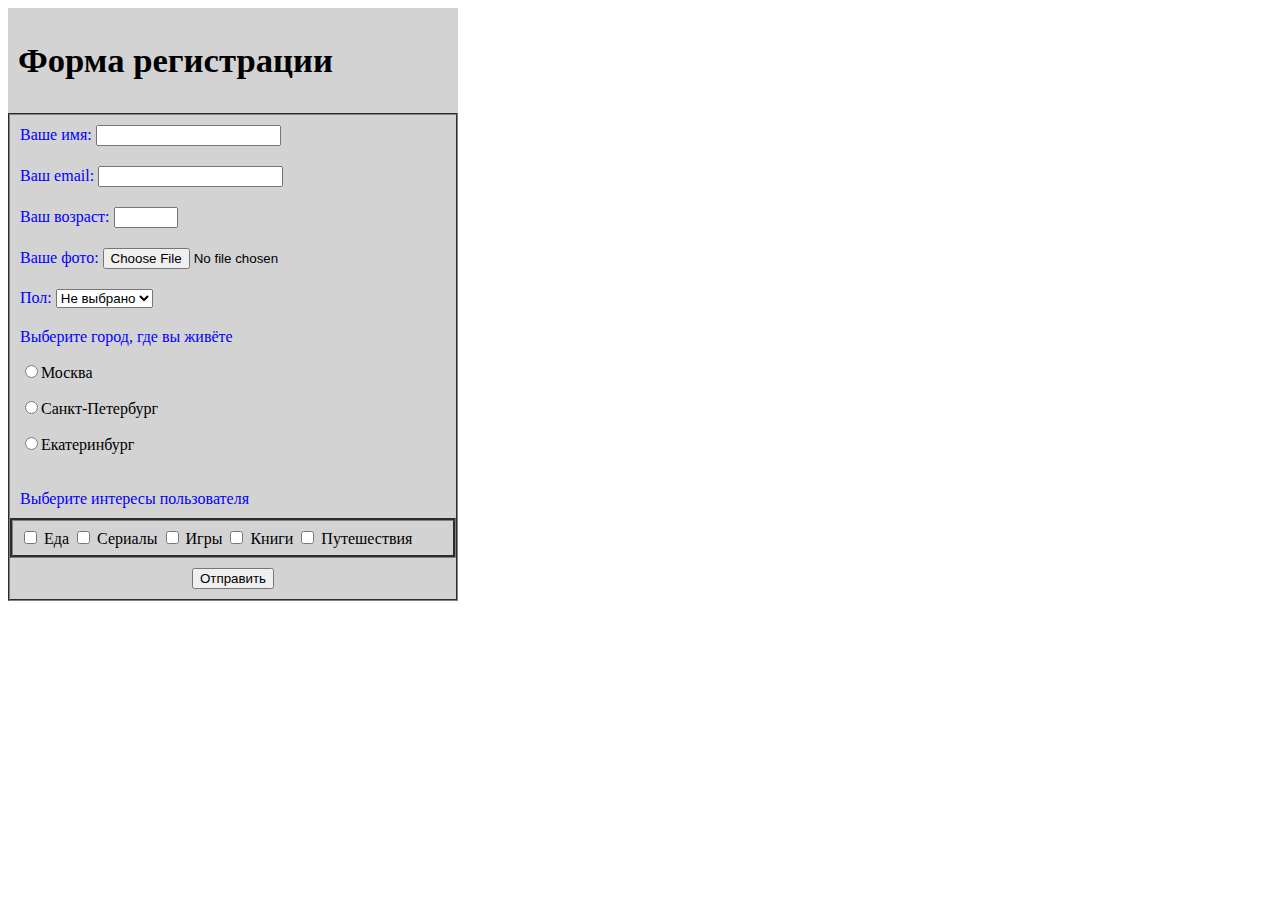
<file: form/index.html>
<!DOCTYPE html>
<html>
 <head>
  <meta charset="utf-8" />
  <meta http-equiv="Content-Type" content="text/html"/>
  <link	rel="stylesheet" type="text/css" href="style.css"/>	
 </head>
 <body>
	
	<div><h1>Форма регистрации</h1></div>
	
	<form action="form_proccessing" method="POST">
	
		<div><span>Ваше имя:</span> <input type="text" name="lastname" required/></div>
		
		<div><span>Ваш email:</span> <input type="email" name="email" required/></div>
		
		<div><span>Ваш возраст:</span> <input type="number" name="age" min="1" max="100" step="1"/></div>
		
		<div><span>Ваше фото: </span><input type="file" name="photo" accept="image/*"/></div>
				
		<div>
		<span>Пол:</span> 
		<select name="gender">
			<option checked>Не выбрано</option>
			<option value="male">Мужской</option>
			<option value="female">Женский</option>
		</select>
		</div>
		
		<div id="radio">
		<span>Выберите город, где вы живёте</span>
		<p><input type="radio" name="city" value="msk">Москва</p>
		<p><input type="radio" name="city" value="spb">Санкт-Петербург</p>
		<p><input type="radio" name="city" value="ekb">Екатеринбург</p>
		</div>
		
		<div><span>Выберите интересы пользователя</span></div>
		
		<div class="choice">
		<input type="checkbox" name="food"> Еда 
		<input type="checkbox" name="series"> Сериалы 
		<input type="checkbox" name="games"> Игры 
		<input type="checkbox" name="books"> Книги   
		<input type="checkbox" name="travels"> Путешествия 
		</div>
		
		<div align="center"><input type="submit" name="submit" value="Отправить"></div>
	
	</form>
	
 </body>
</html>
</file>
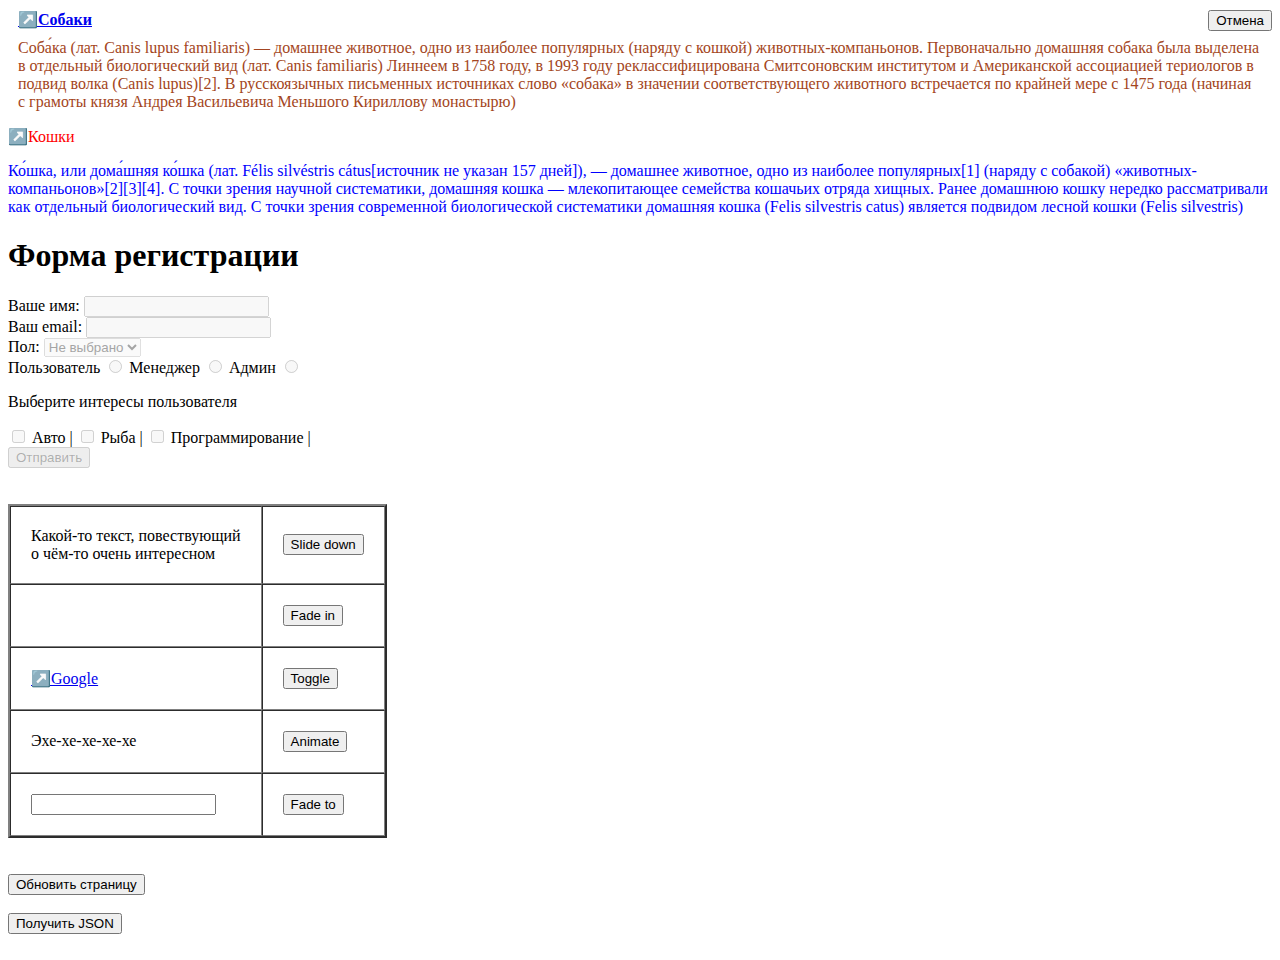
<file: jquery/index.html>
<!DOCTYPE html>
<html>
	<head>
		<meta charset="utf-8" />
		<meta http-equiv="Content-Type" content="text/html"/>
		<script src="jquery-3.5.1.min.js"></script>
	</head>
 	<body>
		
		<p class="dog"><a href="http://en.wikipedia.org/wiki/Dog" target="_blank">Собаки</a></p>
		<p class="dog">Соба́ка (лат. Canis lupus familiaris) — домашнее животное, 
		одно из наиболее популярных (наряду с кошкой) животных-компаньонов. 
		Первоначально домашняя собака была выделена в отдельный биологический вид (лат. Canis familiaris) 
		Линнеем в 1758 году, в 1993 году реклассифицирована Смитсоновским институтом и Американской ассоциацией 
		териологов в подвид волка (Canis lupus)[2]. В русскоязычных письменных источниках слово «собака» в значении 
		соответствующего животного встречается по крайней мере с 1475 года 
		(начиная с грамоты князя Андрея Васильевича Меньшого Кириллову монастырю)</p>
		
		<p class="cat"><a href="http://en.wikipedia.org/wiki/Cat" target="_self">Кошки</a></p>
		<p class="cat">Ко́шка, или дома́шняя ко́шка (лат. Félis silvéstris cátus[источник не указан 157 дней]), — домашнее животное, 
		одно из наиболее популярных[1] (наряду с собакой) «животных-компаньонов»[2][3][4]. 
		С точки зрения научной систематики, домашняя кошка — млекопитающее семейства кошачьих отряда хищных. 
		Ранее домашнюю кошку нередко рассматривали как отдельный биологический вид. 
		С точки зрения современной биологической систематики домашняя кошка (Felis silvestris catus) 
		является подвидом лесной кошки (Felis silvestris)</p>
		
		<h1>Форма регистрации</h1>
	
		<form class="form" action="form_proccessing" method="POST">
	
			Ваше имя: <input type="text" name="lastname"/>
			<br>
			Ваш email: <input type="text" name="email"/>
			<br>
			Пол: <select name="gender">
				<option checked>Не выбрано</option>
				<option value="male">Мужской</option>
				<option value="female">Женский</option>
			</select>
			
			<input type="hidden" name="user_id" value="13214132531" /><br>
			
			Пользователь <input type="radio" name="status" value="user">
			Менеджер <input type="radio" name="status" value="manager">
			Админ <input type="radio" name="status" value="admin"><br>
			
			<p> Выберите интересы пользователя</p>
			
			<input type="checkbox" name="auto"> Авто |
			<input type="checkbox" name="fish"> Рыба |
			<input type="checkbox" name="web"> Программирование |
			
			<br>
			
			<input type="submit" name="sublit" value="Отправить">
	
		</form>
		
		<br>
		<br>
		
		<TABLE BORDER="2" CELLPADDING="20" CELLSPACING="0"> 
		<tr>
			<td>
			<span>Какой-то текст, повествующий <br>о чём-то очень интересном</span>
			<div style="display:none" id="panel">Или не очень...</div>
			</td>
			<td><input id="but1" type="button" value="Slide down" /></td>
		</tr>
		<tr>
			<td><img id="img1" src="face.png" style="display:none"></td>
			<td><input id="but2" type="button" value="Fade in" /></td>
		</tr>
		<tr>
			<td><a href="https://www.google.com/">Google</a></td>
			<td><input id="but3" type="button" value="Toggle" /></td>
		</tr>
		<tr>
			<td id="animated" style="position:relative">Эхе-хе-хе-хе-хе</td>
			<td><input id="but4" type="button" value="Animate" /></td>
		</tr>
		<tr>
			<td><input type="text" /></td>
			<td><input id="but5" type="button" value="Fade to" /></td>
		</tr>
		</table>
		
		<br>
		<br>
		
		<input id="but6" type="button" value="Обновить страницу" />
		<span id="some"></span>
		
		<br>
		<br>
		
		<input id="but7" type="button" value="Получить JSON" /><br>
		<div id="some2"></div><br>
		
		<script src="task.js"></script>
	</body>
</html>
</file>
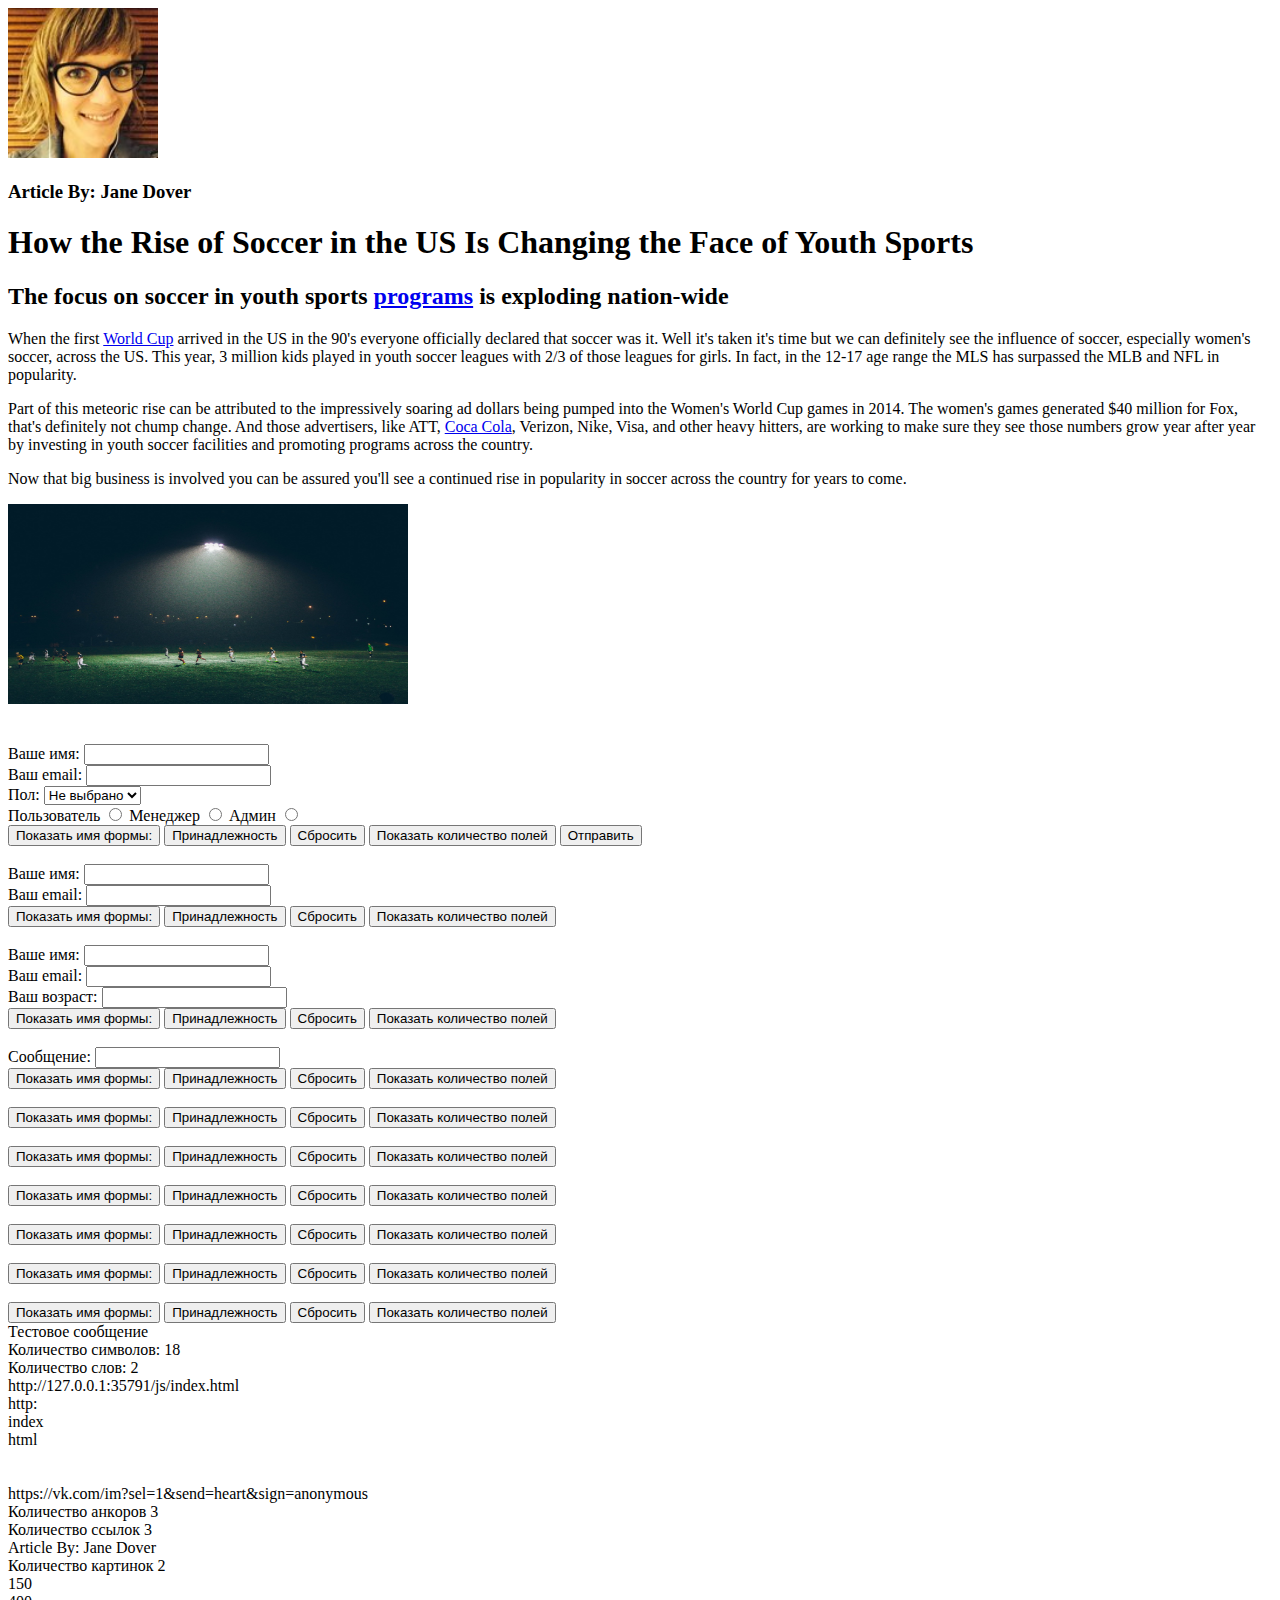
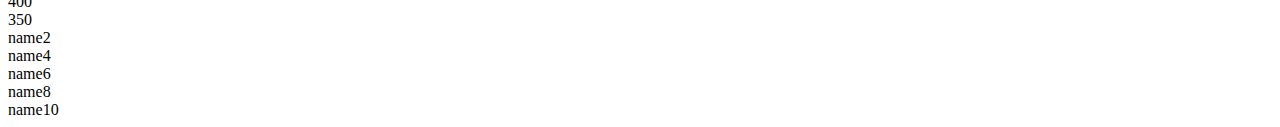
<file: js/index.html>
<!DOCTYPE html>
<html>
	<head>
		<meta charset="utf-8" />
		<meta http-equiv="Content-Type" content="text/html"/>
	</head>
 
	<body>
		<div class="content">
			<img src="images/htmlcss1-img_writer-avatar.jpg" id="header" width="150" height="150">
			<h3 class="byline"><a name="top">Article By: Jane Dover</a></h3>
			<h1>How the Rise of Soccer in the US Is Changing the Face of Youth Sports</h1>
			<h2>The focus on soccer in youth sports <a href="http://www.google.com">programs</a> is exploding nation-wide</h2>
			<p>When the first <a href="http://www.yahoo.com">World Cup</a> arrived in the US in the 90's everyone officially declared that soccer was it. Well it's taken it's time but we can definitely see the influence of soccer, especially women's soccer, across the US. This year, 3 million kids 
				played in youth soccer leagues with 2/3 of those leagues for girls. In fact, in the 12-17 age range the MLS has surpassed the MLB and NFL in popularity.</p>
			<p><a name="mid">Part of this meteoric rise can be attributed to the impressively soaring ad dollars being pumped into the Women's World Cup games in 2014.</a> The women's games generated $40 million for Fox, that's definitely not chump change. And those advertisers,
				like ATT, <a href="http://www.yandex.ru/">Coca Cola</a>, Verizon, Nike, Visa, and other heavy hitters, are working to make sure they see those numbers grow year after year by investing in youth soccer facilities and promoting programs across the country. </p>
			<p><a name="bottom">Now that big business is involved you can be assured you'll see a continued rise in popularity in soccer across the country for years to come.</a></p>
			<img src="images/soccer.jpeg" id="soccer" width="400" height="200">
		</div>
		<br>
		<br>
		
		<form name="name1" id="id1" action="form_proccessing" method="POST">
	
		Ваше имя: <input type="text" name="lastname"/><br>
		Ваш email: <input type="text" name="email"/><br>
		Пол: <select name="gender">
			<option checked>Не выбрано</option>
			<option value="male">Мужской</option>
			<option value="female">Женский</option>
		</select>
		
		<input type="hidden" name="user_id" value="13214132531" /><br>
		
		Пользователь <input type="radio" name="status" value="user">
		Менеджер <input type="radio" name="status" value="manager">
		Админ <input type="radio" name="status" value="admin"><br>
		<input onclick="alert(form.name)" type="button" name="but1" value="Показать имя формы:">
    	<input onclick="alert(form.id)" type="button" name="but1" value="Принадлежность">
    	<input onclick="delFunc(form.id)" type="button" name="but1" value="Сбросить">
    	<input onclick="showCount(form.id)" type="button" name="but1" value="Показать количество полей">
		
		<input type="submit" name="submitit" value="Отправить">
	</form>
	
	<form name="name2" id="id2">
    	<br>
		Ваше имя: <input type="text" name="lastname"/><br>
		Ваш email: <input type="text" name="email"/><br>
		<input onclick="alert(form.name)" type="button" name="but1" value="Показать имя формы:"> 
		<input onclick="alert(form.id)" type="button" name="but1" value="Принадлежность">
		<input onclick="delFunc(form.id)" type="button" name="but1" value="Сбросить">
		<input onclick="showCount(form.id)" type="button" name="but1" value="Показать количество полей">
	</form>

	<form name="name3" id="id3">
		<br>
		Ваше имя: <input type="text" name="lastname"/><br>
		Ваш email: <input type="email" name="email"/><br>
		Ваш возраст: <input type="age" name="email"/><br>
		<input onclick="alert(form.name)" type="button" name="but1" value="Показать имя формы:"> 
		<input onclick="alert(form.id)" type="button" name="but1" value="Принадлежность">
		<input onclick="delFunc(form.id)" type="button" name="but1" value="Сбросить">
		<input onclick="showCount(form.id)" type="button" name="but1" value="Показать количество полей">
	</form>

	<form name="name4" id="id4">
		<br>
		Сообщение: <input type="text" name="email"/><br>
		<input onclick="alert(form.name)" type="button" name="but1" value="Показать имя формы:">
		<input onclick="alert(form.id)" type="button" name="but1" value="Принадлежность">
		<input onclick="delFunc(form.id)" type="button" name="but1" value="Сбросить">
		<input onclick="showCount(form.id)" type="button" name="but1" value="Показать количество полей">
	</form>

	<form name="name5" id="id5">
		<br>
		<input onclick="alert(form.name)" type="button" name="but1" value="Показать имя формы:">
		<input onclick="alert(form.id)" type="button" name="but1" value="Принадлежность">
		<input onclick="delFunc(form.id)" type="button" name="but1" value="Сбросить">
		<input onclick="showCount(form.id)" type="button" name="but1" value="Показать количество полей">
	</form>

	<form name="name6" id="id6">
		<br>
		<input onclick="alert(form.name)" type="button" name="but1" value="Показать имя формы:">
		<input onclick="alert(form.id)" type="button" name="but1" value="Принадлежность">
		<input onclick="delFunc(form.id)" type="button" name="but1" value="Сбросить">
		<input onclick="showCount(form.id)" type="button" name="but1" value="Показать количество полей">
	</form>

	<form name="name7" id="id7">
		<br>
		<input onclick="alert(form.name)" type="button" name="but1" value="Показать имя формы:"> 
		<input onclick="alert(form.id)" type="button" name="but1" value="Принадлежность">
		<input onclick="delFunc(form.id)" type="button" name="but1" value="Сбросить">
		<input onclick="showCount(form.id)" type="button" name="but1" value="Показать количество полей">
	</form>

	<form name="name8" id="id8">
		<br>
		<input onclick="alert(form.name)" type="button" name="but1" value="Показать имя формы:">
		<input onclick="alert(form.id)" type="button" name="but1" value="Принадлежность">
		<input onclick="delFunc(form.id)" type="button" name="but1" value="Сбросить">
		<input onclick="showCount(form.id)" type="button" name="but1" value="Показать количество полей">
	</form>

	<form name="name9" id="id9"> 
		<br>
		<input onclick="alert(form.name)" type="button" name="but1" value="Показать имя формы:">
		<input onclick="alert(form.id)" type="button" name="but1" value="Принадлежность">
		<input onclick="delFunc(form.id)" type="button" name="but1" value="Сбросить">
		<input onclick="showCount(form.id)" type="button" name="but1" value="Показать количество полей">
	</form>

	<form name="name10" id="id10">
		<br>
		<input onclick="alert(form.name)" type="button" name="but1" value="Показать имя формы:">
		<input onclick="alert(form.id)" type="button" name="but1" value="Принадлежность">
		<input onclick="delFunc(form.id)" type="button" name="but1" value="Сбросить">
		<input onclick="showCount(form.id)" type="button" name="but1" value="Показать количество полей">
	</form>
		
		
	<script src="task.js"></script>
		
	</body>
</html>
</file>
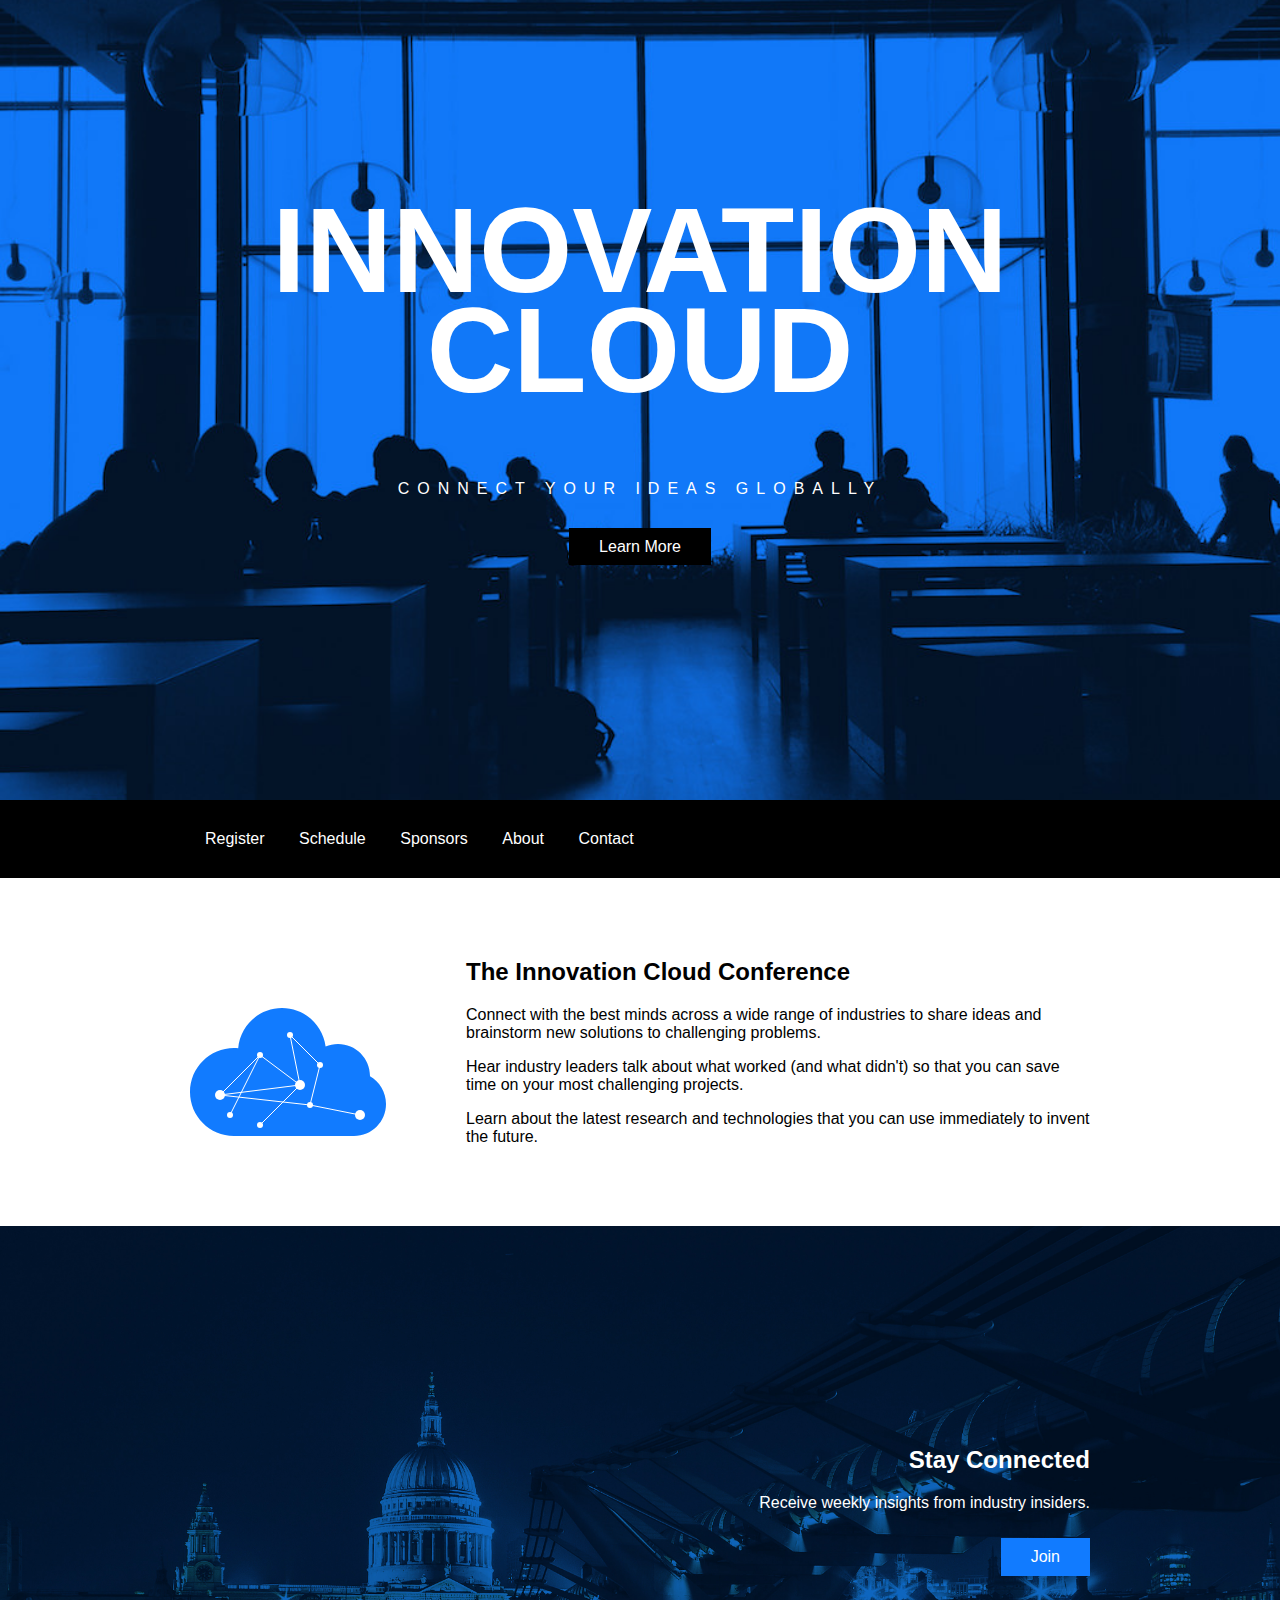
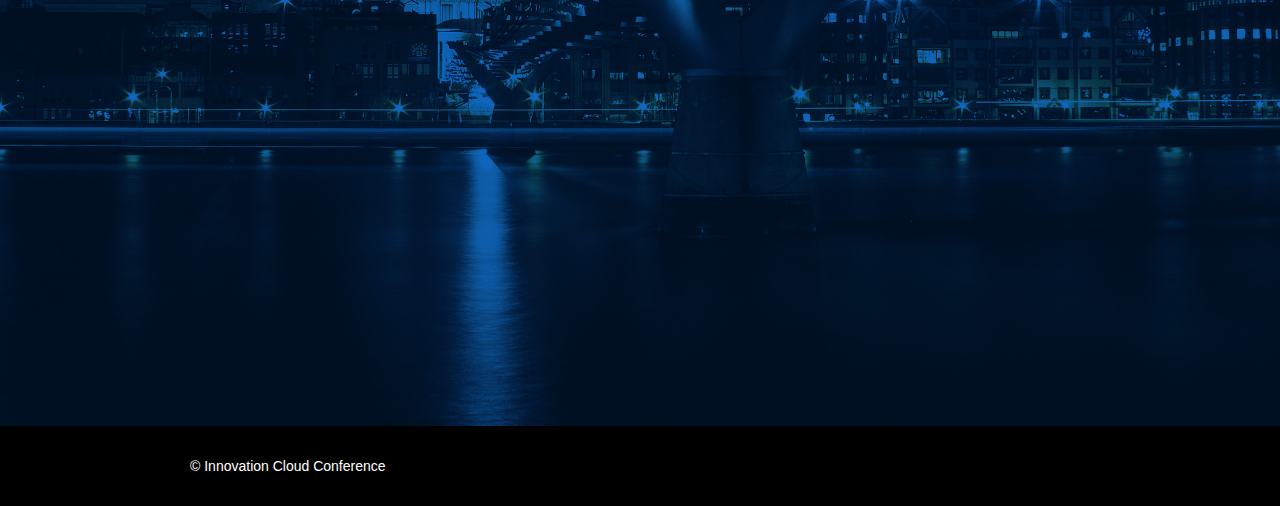
<file: css-1/css-task/index.html>
<!DOCTYPE html>
<html>

  <head>
  <link	rel="stylesheet" type="text/css" href="style.css"/>
  </head>
  
  <body>
    <div class="header">
      <div class="container">
        <h1>Innovation Cloud</h1>
        <p>Connect your ideas globally</p>
        <a class="btn" href="#">Learn More</a>
      </div>
    </div>

    <div class="nav">
      <div class="container">
        <ul>
          <li>Register</li>
          <li>Schedule</li>
          <li>Sponsors</li>
          <li>About</li>
          <li>Contact</li>
        </ul>
      </div>
    </div>

    <div class="main">
      <div class="container">
        <img src="images/cloud.svg" height="128" width="196">
        <h2>The Innovation Cloud Conference</h2>
        <p>Connect with the best minds across a wide range of industries to share ideas and brainstorm new solutions to challenging problems.</p>
        <p>Hear industry leaders talk about what worked (and what didn't) so that you can save time on your most challenging projects.</p>
        <p>Learn about the latest research and technologies that you can use immediately to invent the future.</p>
      </div>
    </div>

    <div class="jumbotron">
      <div class="container">
        <h2>Stay Connected</h2>
        <p>Receive weekly insights from industry insiders.</p>
        <a class="btn" href="#">Join</a>
      </div>
    </div>

    <div class="footer">
      <div class="container">
        <p>&copy; Innovation Cloud Conference</p>
      </div>
    </div>
	
  </body>
</html>
</file>
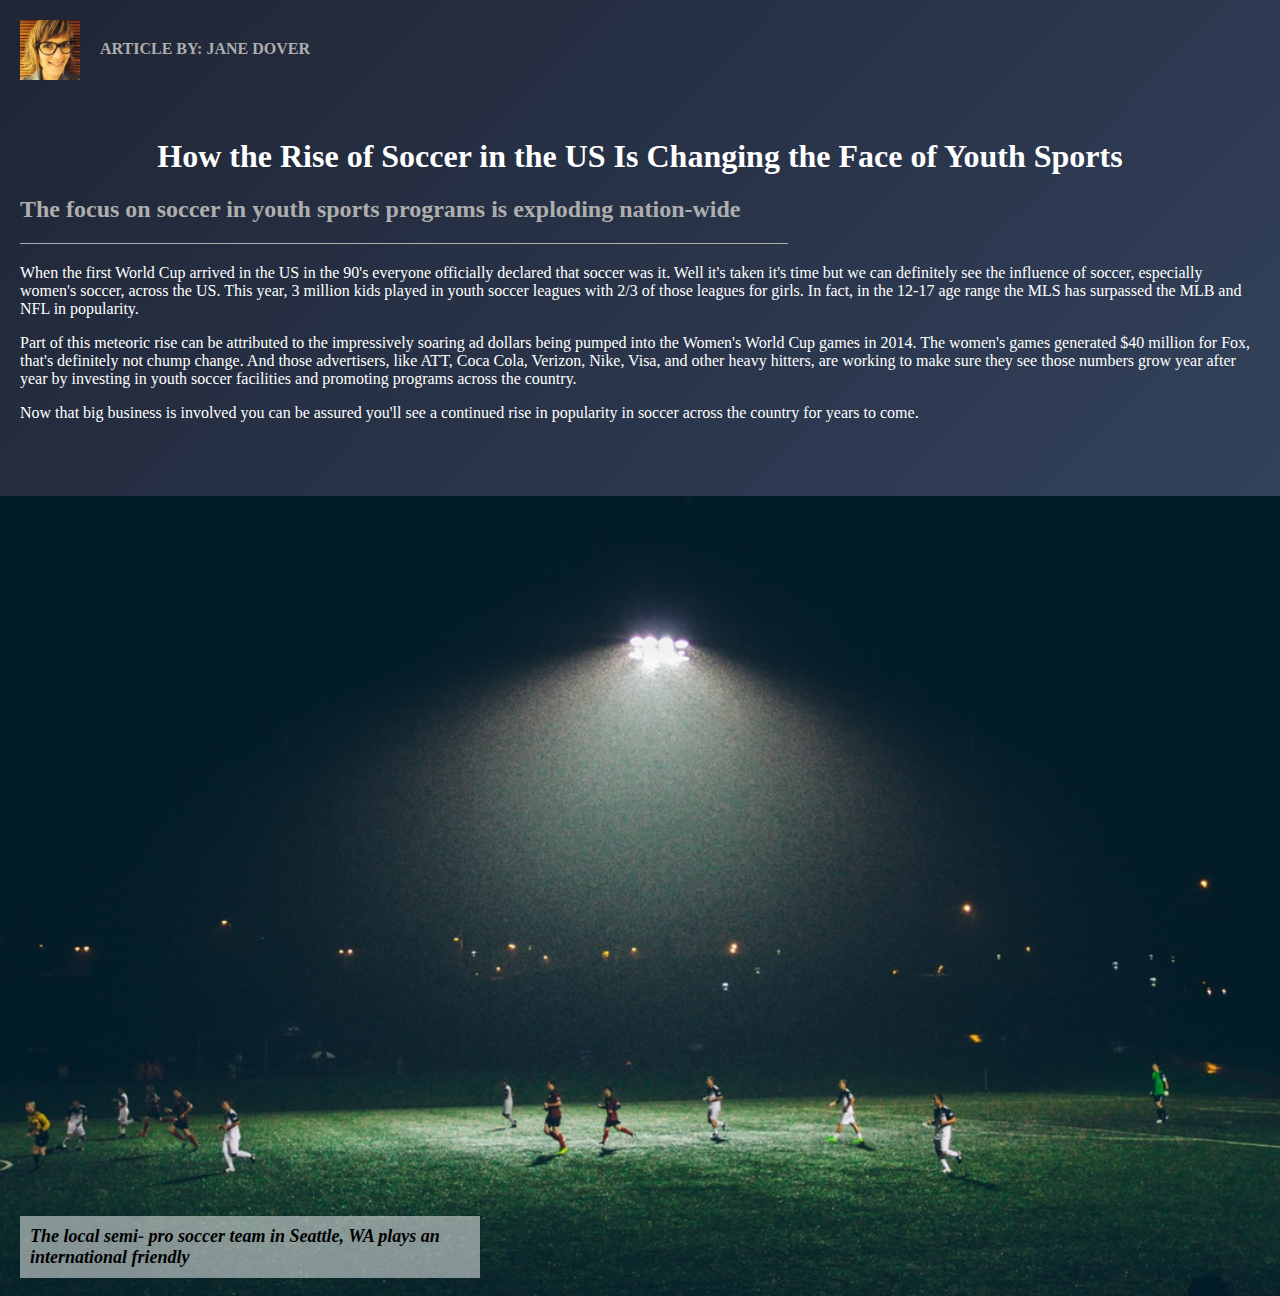
<file: css-2/css-2/index.html>
<!DOCTYPE html>
<html>

<head>
  <title>The Rise of Soccer in The US</title>
  <link	rel="stylesheet" type="text/css" href="style.css"/>
</head>

<body>

  <div class="content">
    <img src="images/htmlcss1-img_writer-avatar.jpg" class="writer-img">
    <h3 class="byline">Article By: Jane Dover</h3>
    <h1>How the Rise of Soccer in the US Is Changing the Face of Youth Sports</h1>
    <h2>The focus on soccer in youth sports programs is exploding nation-wide</h2>
    <p>When the first World Cup arrived in the US in the 90's everyone officially declared that soccer was it. Well it's taken it's time but we can definitely see the influence of soccer, especially women's soccer, across the US. This year, 3 million kids
      played in youth soccer leagues with 2/3 of those leagues for girls. In fact, in the 12-17 age range the MLS has surpassed the MLB and NFL in popularity.</p>
    <p>Part of this meteoric rise can be attributed to the impressively soaring ad dollars being pumped into the Women's World Cup games in 2014. The women's games generated $40 million for Fox, that's definitely not chump change. And those advertisers,
      like ATT, Coca Cola, Verizon, Nike, Visa, and other heavy hitters, are working to make sure they see those numbers grow year after year by investing in youth soccer facilities and promoting programs across the country. </p>
    <p>Now that big business is involved you can be assured you'll see a continued rise in popularity in soccer across the country for years to come. </p>
  </div>

  <div class="image">
    <p class="caption">The local semi- pro soccer team in Seattle, WA plays an international friendly</p>
  </div>

</body>

</html>
</file>
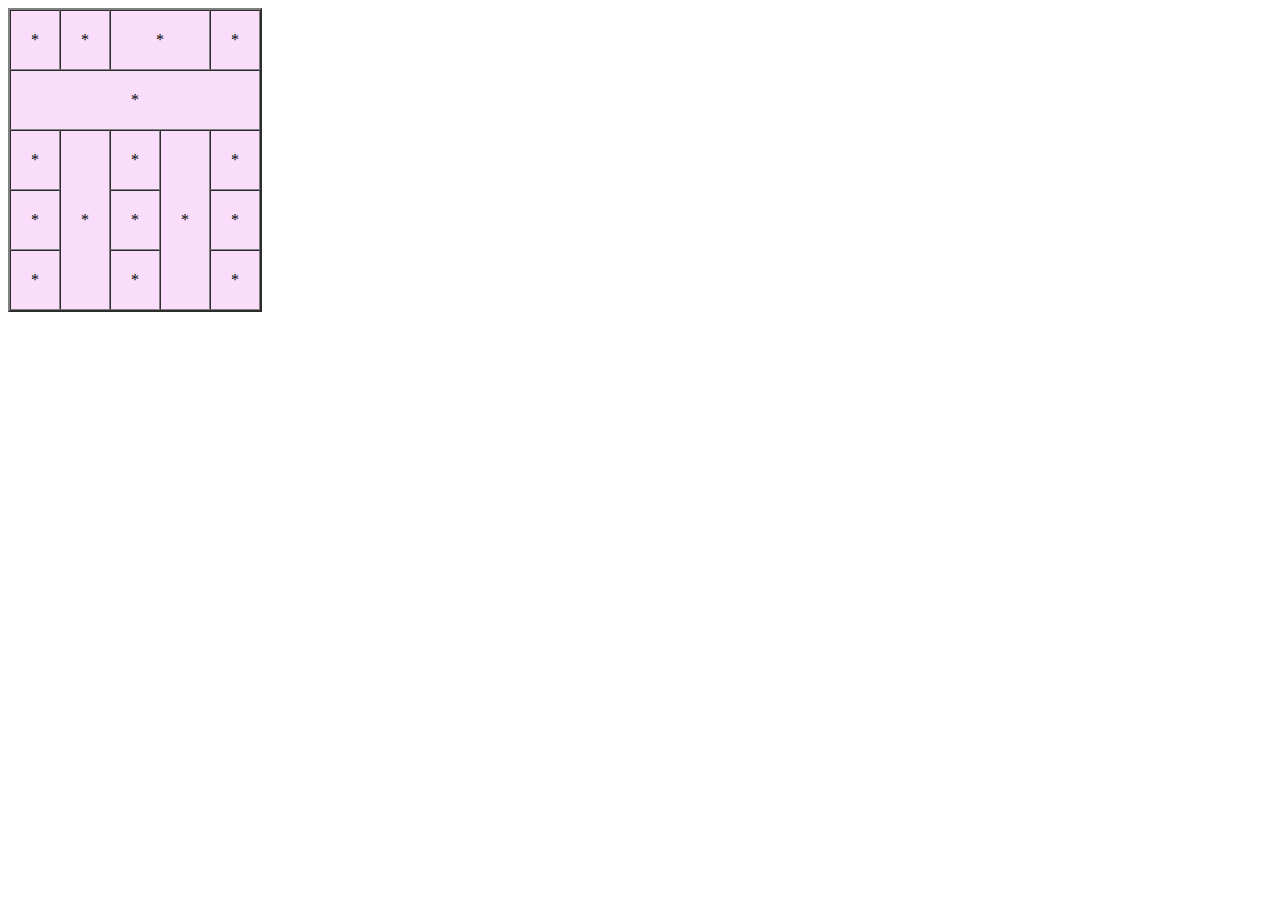
<file: table/table.html>
<!DOCTYPE html>
<html>
 <head>
  <meta charset="utf-8" />
 </head>
 <body>
	<TABLE BORDER="2" CELLPADDING="20" CELLSPACING="0" bgcolor="#FADDFA"> 
		<tr>
			<td>*</td>
			<td>*</td>
			<td align="center" colspan="2">*</td>
			<td>*</td>
		</tr>
		<tr>
			<td align="center" colspan="5">*</td>
		</tr>
		<tr>
			<td>*</td>
			<td rowspan="3">*</td>
			<td>*</td>
			<td rowspan="3">*</td>
			<td>*</td>
		</tr>
		<tr>
			<td>*</td>
			<td>*</td>
			<td>*</td>
		</tr>
		<tr>
			<td>*</td>
			<td>*</td>
			<td>*</td>
		</tr>
	</table>
 </body>
</html>
</file>
<file: form/style.css>
* 	{
	font-family: "Trebuchet MS"
	max-width: 446px;	
	}

div {
	padding: 10px;
	max-width: 430px;	
	background-color: #D3D3D3;
	}
	
<!::first-letter{color:blue; font-size:	34px;}>
	
input[type="text"], input[type="number"], input[type="email"]
	{	
	border:	2px	solid black;	
	}
	
div.choice 	
	{
	border:	3px	groove gray;	
	padding: 7px;
	}
	
#radio	
	{
	background-color: #D3D3D3;
	}
		
form 
	{
	border:	2px	groove gray;
	max-width: 446px;	
	}

div span
	{
	color:blue;	
	}
	
h1  {
	font-size: 26pt; 
	}
</file>
<file: css-1/css-task/style.css>
html, body {
	margin: 0;
	padding: 0;
}

body {
	font-family: 'Roboto', sans-serif;
}

.container {
	margin: 0 auto;
	max-width: 900px; 
	padding: 0 10px; 
}


.header {
	height: 800px;
	text-align: center; 
	background: url("images/bg.jpg") no-repeat center; 
	background-size: cover;
}

.header .container {
	position: relative;
	top: 200px;
}

.header h1 {
	font-size: 120px;
	line-height: 100px; 
	margin-top: 0;
	margin-bottom: 80px; 
	color: white;
	text-transform: uppercase
}

.header p {
	font-weight: 500;
	letter-spacing: 8px;
	margin-bottom: 40px;
	margin-top: 0;
	color: white;
	text-transform: uppercase
}

.header .btn {
	background: black;
}

.btn {
	background: #117bff;
	color: white;
	text-decoration: none;
	padding: 10px 30px;
}


.nav {
	background: black;
	color: white;
}

.nav ul {
	margin: 0 auto; 
	padding: 30px 0;
}

.nav li {
    display: inline;
	text-align: center;
	padding: 30px 15px
}

.nav li:hover {
	background: #117bff;
	cursor: pointer; 
	transition: background .5s;  
}


.main .container {
	margin: 80px auto;
}

.main img {
	float: left;
	width: 196px;
	height: 128px;
	margin: 50px 80px 50px 0;
}


.jumbotron {
	height: 800px; 
	text-align: right;
	color: white;
	background: url("images/jumbotron_bg.jpg") no-repeat center; 
	background-size: cover;  
}
.jumbotron .btn {
	margin: 10px 0 0;
    float: right;
}

.jumbotron .container {
	position: relative;
	top: 220px;
}


.footer { 
	font-size: 14px;
    background: black;
	color: white;
	height: 80px;
}

.footer p {
    line-height: 80px;
    margin: 0;
}
</file>
<file: css-2/css-2/style.css>
body {
	background: linear-gradient(to bottom right, #1f2535, #3b4e6c); 	
	margin: 0;
	padding: 0;
}

.content {
	color: white;
	padding: 20px;
	padding-bottom: 40px;
}

.writer-img {
	width: 60px;
	float: left;
	margin-right: 20px;
}

.byline {
	text-transform: uppercase;
	color: #aeaeae;
	font-family: Open Sans;
	font-size: 16px;
	margin-top: 20px;
}

h1 {
	text-align: center;
	margin-top: 80px;
}

h2 {
	width: 60vw;
	color: #aeaeae;
	border-bottom: 1px solid #aeaeae;
	padding-bottom: 20px;
}

p {
	font-family: Open Sans;
}

.image {
	height: 800px; 
	background: url("images/soccer.jpeg") no-repeat center; 
	background-size: cover;
}

.image p {
	font-family: serif;
	font-size: 18px;
	font-weight: bold;
	font-style: italic;
	padding: 10px;
	background-color: rgba(255, 255, 255, 0.5);
	max-width: 440px;
	margin-left: 20px;
	position: relative;
	top: 90%;
}
</file>
